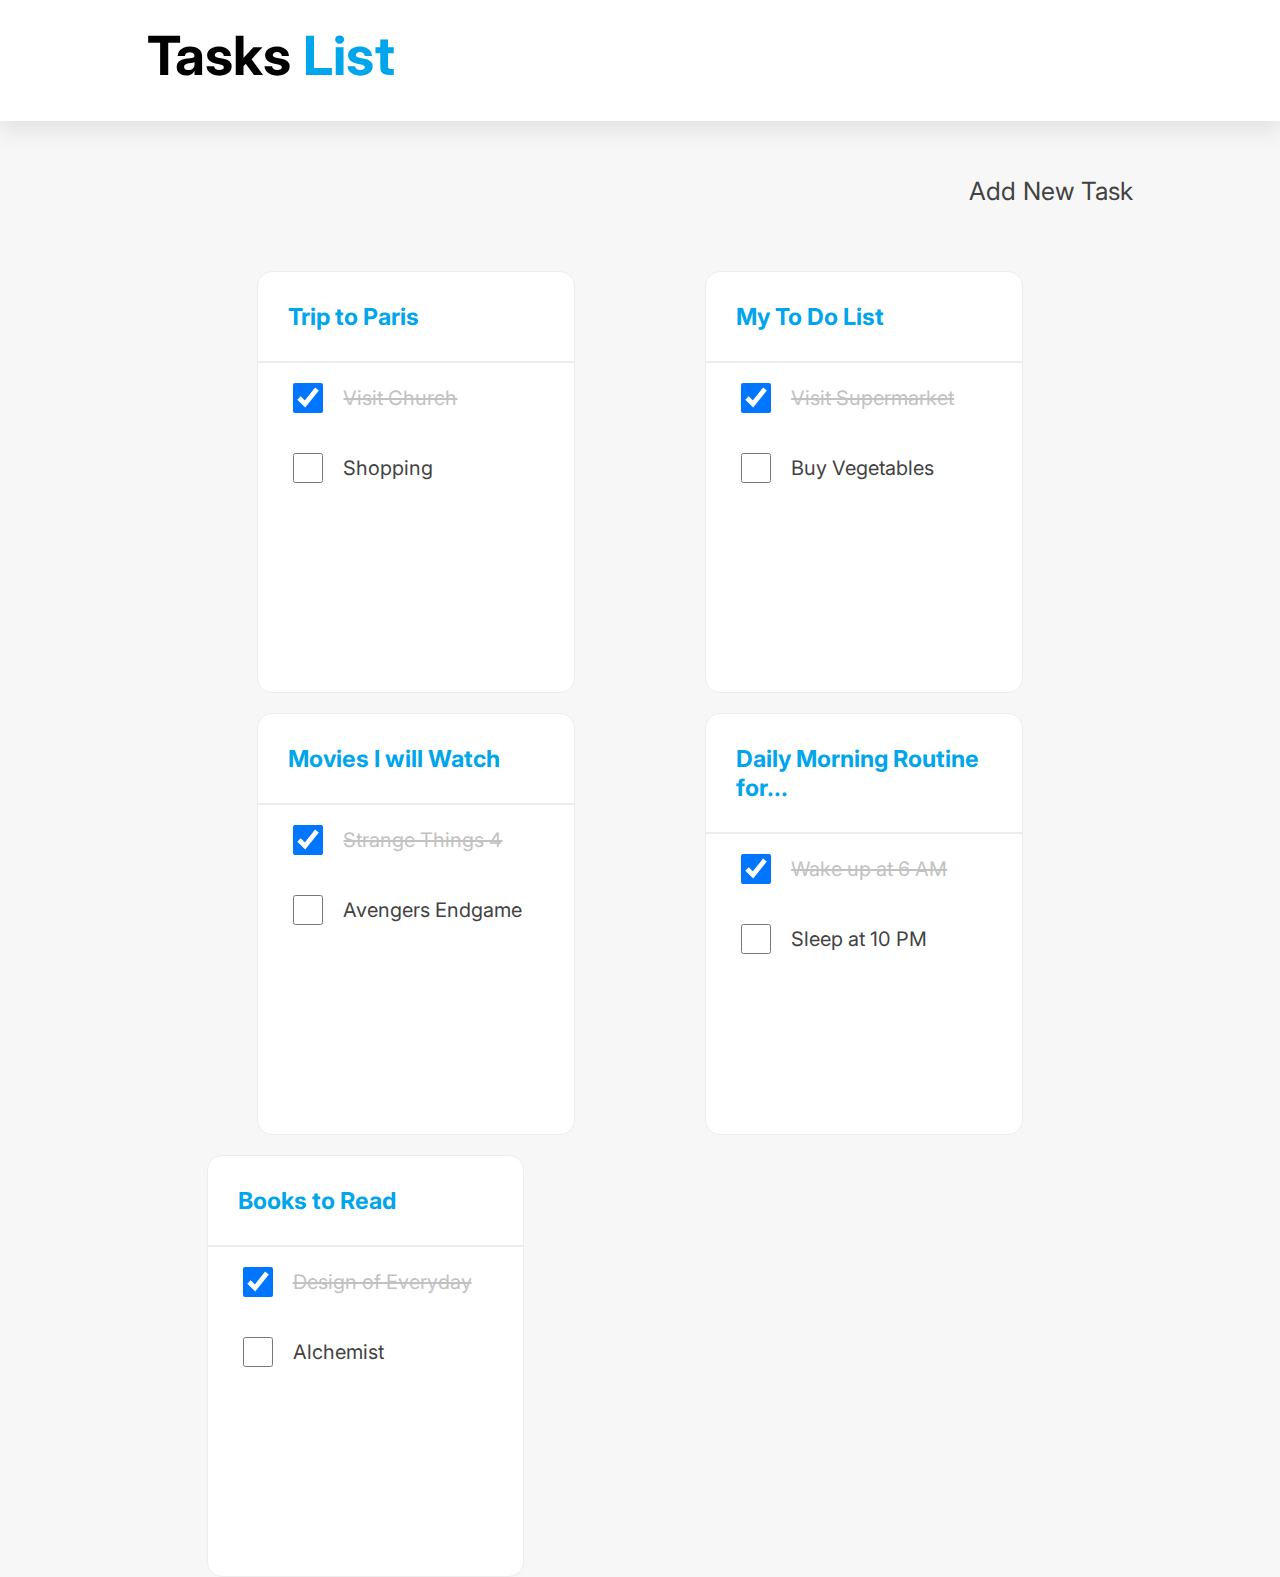
<file: index.html>
<!DOCTYPE html>
<html lang="en">
<head>
   <meta charset="UTF-8">
   <meta http-equiv="X-UA-Compatible" content="IE=edge">
   <meta name="viewport" content="width=device-width, initial-scale=1.0">
   <link rel="stylesheet" href="https://cdnjs.cloudflare.com/ajax/libs/font-awesome/6.4.0/css/all.min.css"
      integrity="sha512-iecdLmaskl7CVkqkXNQ/ZH/XLlvWZOJyj7Yy7tcenmpD1ypASozpmT/E0iPtmFIB46ZmdtAc9eNBvH0H/ZpiBw=="
      crossorigin="anonymous" referrerpolicy="no-referrer" />
   <link rel="preconnect" href="https://fonts.googleapis.com">
   <link rel="preconnect" href="https://fonts.gstatic.com" crossorigin>
   <link href="https://fonts.googleapis.com/css2?family=Inter&display=swap" rel="stylesheet">
   <link rel="stylesheet" href="style.css">
   <title>Todo App UI Web</title>
</head>
<body>
   
   <div class="head">
      <h1 class="title">Tasks <span class="title1">List</span></h1>
   </div>

   <div class="second">
      <a href="./index2.html" class="new-task">
         <div><i class="fa-solid fa-circle-plus icon"></i></div>
         <div class="task">Add New Task</div>
      </a>
   </div>

   <div class="task-box">
   
      <div class="box">
         <form>
            <h3><a href="./index3.html" class="special">Trip to Paris</a></h3>
            <hr>
   
            <div class="tick">
               <input type="checkbox" name="Church" id="church" checked><label for="church" class="strike">Visit
                  Church</label>
            </div>
   
            <div class="tick">
               <input type="checkbox" name="Shopping" id="shopping"><label for="shopping">Shopping</label>
            </div>
   
         </form>
      </div>
   
      <div class="box2 box">
         <form>
            <h3>My To Do List</h3>
            <hr>
   
            <div class="tick">
               <input type="checkbox" name="super-market" id="market" checked><label for="market" class="strike">Visit
                  Supermarket</label>
            </div>
   
            <div class="tick">
               <input type="checkbox" name="buy-vegetables" id="vegetable"><label for="vegetable">Buy Vegetables</label>
            </div>
   
         </form>
      </div>
   
      <div class="box3 box">
         <form>
            <h3>Movies I will Watch</h3>
            <hr>
   
            <div class="tick">
               <input type="checkbox" name="Strange-things" id="strange" checked><label for="strange"
                  class="strike">Strange Things 4</label>
            </div>
   
            <div class="tick">
               <input type="checkbox" name="avengers" id="avenger"><label for="avenger">Avengers Endgame</label>
            </div>
   
         </form>
      </div>
   
      <div class="box4 box">
         <form>
            <h3>Daily Morning Routine for...</h3>
            <hr>
   
            <div class="tick">
               <input type="checkbox" name="wake-up" id="wake" checked><label for="wake" class="strike">Wake up at 6
                  AM</label>
            </div>
   
            <div class="tick">
               <input type="checkbox" name="sleep-at" id="sleep"><label for="sleep">Sleep at 10 PM</label>
            </div>
   
         </form>
      </div>
   
      <div class="box5 box">
         <form>
            <h3>Books to Read</h3>
            <hr>
   
            <div class="tick">
               <input type="checkbox" name="design-of-everyday" id="design" checked><label for="design"
                  class="strike">Design of Everyday</label>
            </div>
   
            <div class="tick">
               <input type="checkbox" name="Alchemist" id="alchemy"><label for="alchemy">Alchemist</label>
            </div>
   
         </form>
      </div>
   
      <div class="box6">
      </div>
   
   </div>


</body>
</html>
</file>
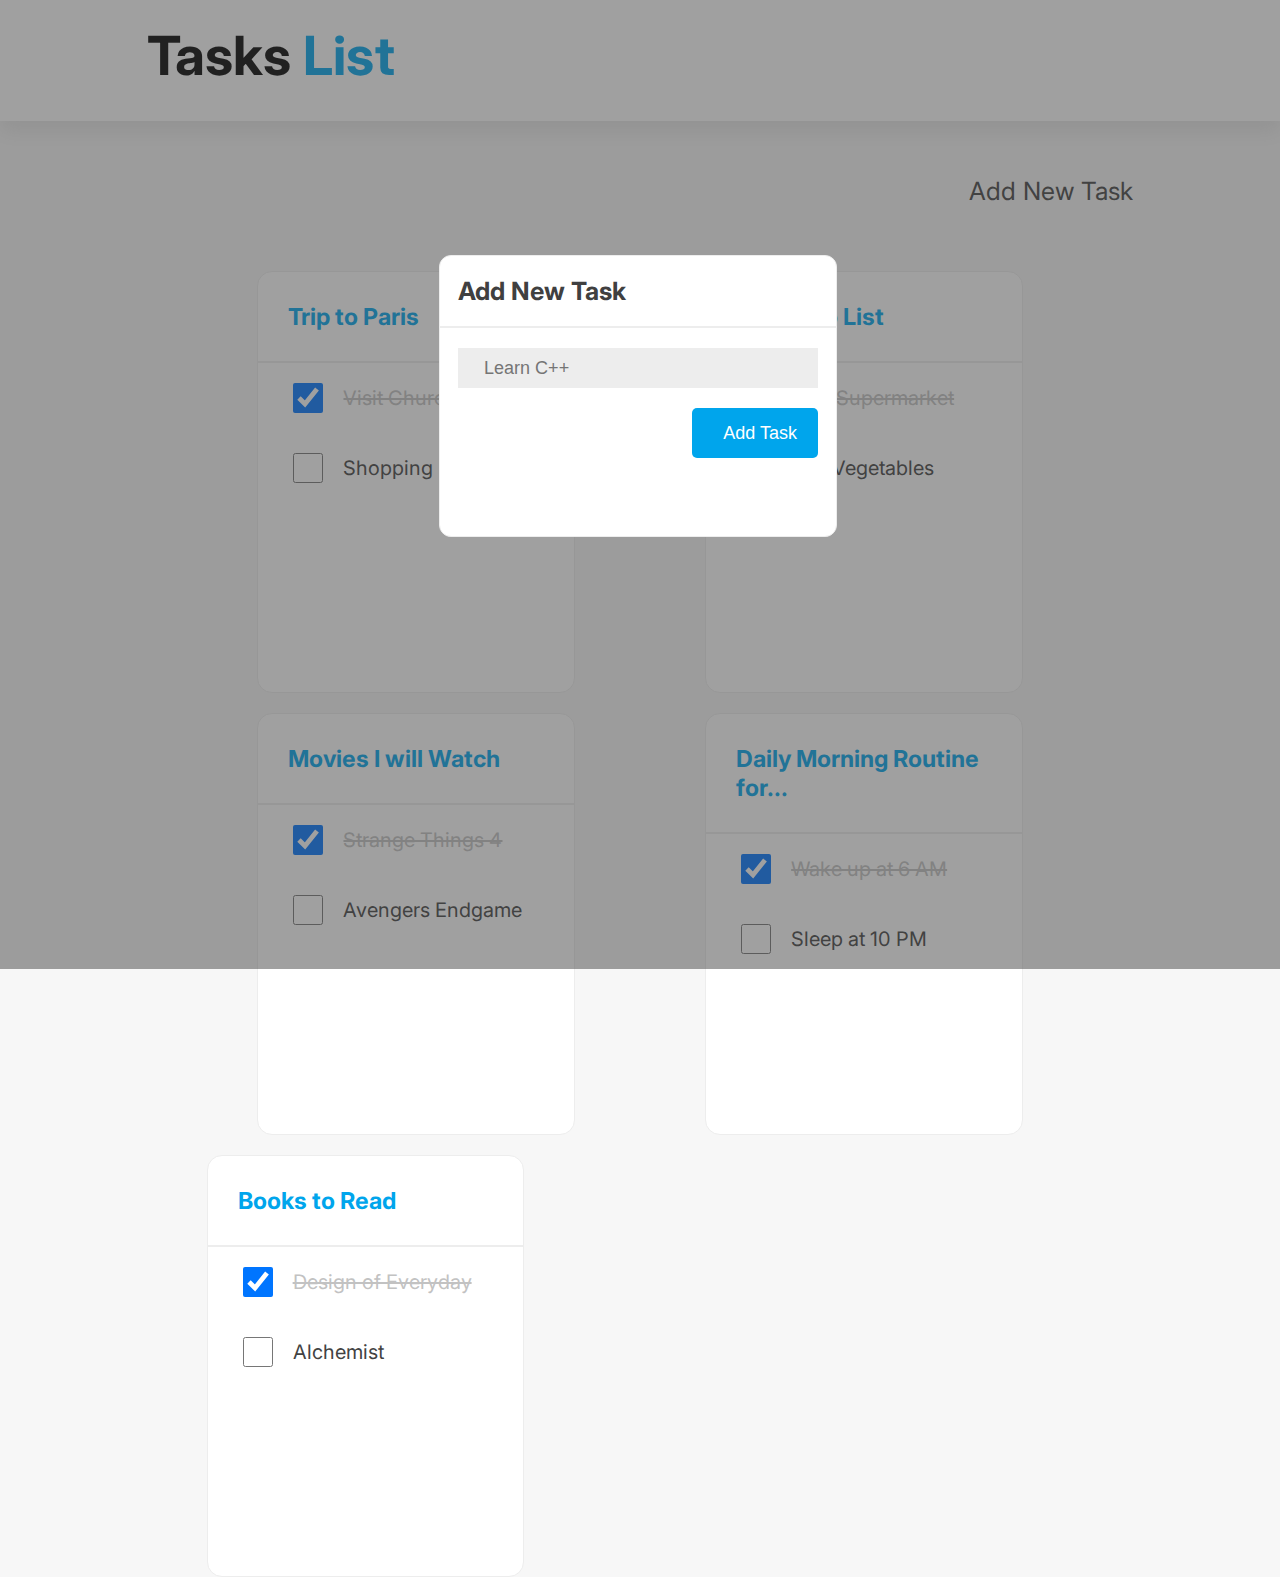
<file: index2.html>
<!DOCTYPE html>
<html lang="en">

<head>
   <meta charset="UTF-8">
   <meta http-equiv="X-UA-Compatible" content="IE=edge">
   <meta name="viewport" content="width=device-width, initial-scale=1.0">
   <link rel="stylesheet" href="https://cdnjs.cloudflare.com/ajax/libs/font-awesome/6.4.0/css/all.min.css"
      integrity="sha512-iecdLmaskl7CVkqkXNQ/ZH/XLlvWZOJyj7Yy7tcenmpD1ypASozpmT/E0iPtmFIB46ZmdtAc9eNBvH0H/ZpiBw=="
      crossorigin="anonymous" referrerpolicy="no-referrer" />
   <link rel="preconnect" href="https://fonts.googleapis.com">
   <link rel="preconnect" href="https://fonts.gstatic.com" crossorigin>
   <link href="https://fonts.googleapis.com/css2?family=Inter&display=swap" rel="stylesheet">
   <link rel="stylesheet" href="style.css">
   <title>Todo App UI Web</title>
</head>

<body>

   <div class="head">
      <h1 class="title">Tasks <span class="title1">List</span></h1>
   </div>

   <div class="second">
      <a href="./index2.html" class="new-task common">
         <div><i class="fa-solid fa-circle-plus icon"></i></div>
         <div class="task">Add New Task</div>
      </a>
   </div>

   <div class="task-box">

      <div class="box">
         <form>
            <h3><a href="./index3.html" class="special">Trip to Paris</a></h3>
            <hr>

            <div class="tick">
               <input type="checkbox" name="Church" id="church" checked><label for="church" class="strike">Visit
                  Church</label>
            </div>

            <div class="tick">
               <input type="checkbox" name="Shopping" id="shopping"><label for="shopping">Shopping</label>
            </div>

         </form>
      </div>

      <div class="box2 box">
         <form>
            <h3>My To Do List</h3>
            <hr>

            <div class="tick">
               <input type="checkbox" name="super-market" id="market" checked><label for="market" class="strike">Visit
                  Supermarket</label>
            </div>

            <div class="tick">
               <input type="checkbox" name="buy-vegetables" id="vegetable"><label for="vegetable">Buy Vegetables</label>
            </div>

         </form>
      </div>

      <div class="box3 box">
         <form>
            <h3>Movies I will Watch</h3>
            <hr>

            <div class="tick">
               <input type="checkbox" name="Strange-things" id="strange" checked><label for="strange"
                  class="strike">Strange Things 4</label>
            </div>

            <div class="tick">
               <input type="checkbox" name="avengers" id="avenger"><label for="avenger">Avengers Endgame</label>
            </div>

         </form>
      </div>

      <div class="box4 box">
         <form>
            <h3>Daily Morning Routine for...</h3>
            <hr>

            <div class="tick">
               <input type="checkbox" name="wake-up" id="wake" checked><label for="wake" class="strike">Wake up at 6
                  AM</label>
            </div>

            <div class="tick">
               <input type="checkbox" name="sleep-at" id="sleep"><label for="sleep">Sleep at 10 PM</label>
            </div>

         </form>
      </div>

      <div class="box5 box">
         <form>
            <h3>Books to Read</h3>
            <hr>

            <div class="tick">
               <input type="checkbox" name="design-of-everyday" id="design" checked><label for="design"
                  class="strike">Design of Everyday</label>
            </div>

            <div class="tick">
               <input type="checkbox" name="Alchemist" id="alchemy"><label for="alchemy">Alchemist</label>
            </div>

         </form>
      </div>

      <div class="box6">
      </div>

   </div>

   <div class="blur-container">
   
   </div>

   <div class="ghost">
      <div class="task2 box1">
         <form>
            <div class="task3">
               <h2>Add New Task </h2>
               <a href="./index.html"><i class="fa-solid fa-xmark x-mark"></i></a>
            </div>
            <hr>
            <input type="text" name="task" id="task" placeholder="Learn C++">
      
            <div class="go">
               <button><i class="fa-solid fa-plus plus"></i> Add Task</button>
            </div>
         </form>
      </div>
   </div>


</body>

</html>
</file>
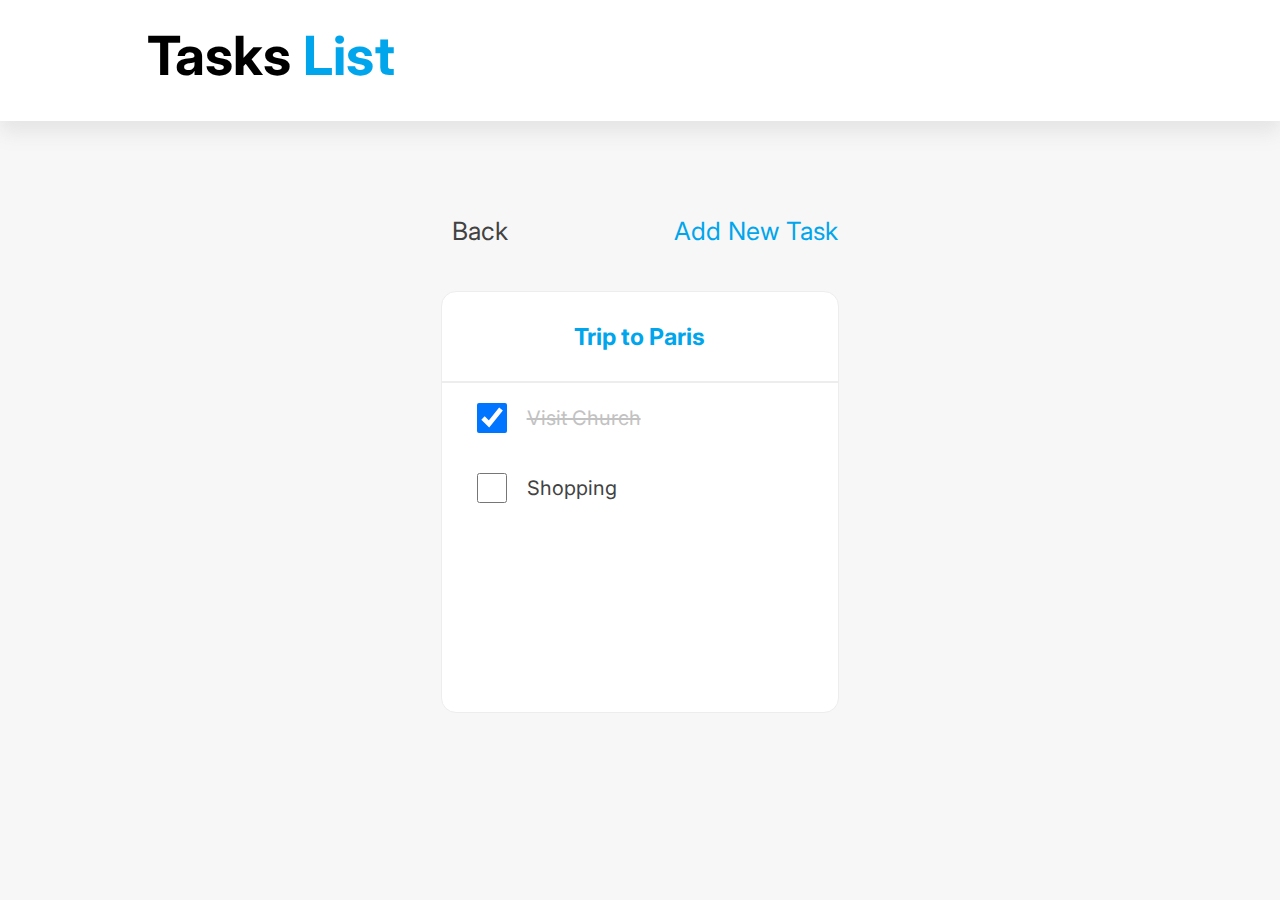
<file: index3.html>
<!DOCTYPE html>
<html lang="en">

<head>
   <meta charset="UTF-8">
   <meta http-equiv="X-UA-Compatible" content="IE=edge">
   <meta name="viewport" content="width=device-width, initial-scale=1.0">
   <link rel="stylesheet" href="https://cdnjs.cloudflare.com/ajax/libs/font-awesome/6.4.0/css/all.min.css"
      integrity="sha512-iecdLmaskl7CVkqkXNQ/ZH/XLlvWZOJyj7Yy7tcenmpD1ypASozpmT/E0iPtmFIB46ZmdtAc9eNBvH0H/ZpiBw=="
      crossorigin="anonymous" referrerpolicy="no-referrer" />
   <link rel="preconnect" href="https://fonts.googleapis.com">
   <link rel="preconnect" href="https://fonts.gstatic.com" crossorigin>
   <link href="https://fonts.googleapis.com/css2?family=Inter&display=swap" rel="stylesheet">
   <link rel="stylesheet" href="style.css">
   <title>Todo App UI Web</title>
</head>

<body>

   <div class="head">
      <h1 class="title">Tasks <span class="title1">List</span></h1>
   </div>

   <div class="second2">
      <div class="new-task">
         <a href="./index.html">
            <div><i class="fa-solid fa-circle-arrow-left left-arrow"></i></div>
         </a>
         <div class="mob-font">Back</div>
      </div>
      
      <div class="new-task">
         <div><i class="fa-solid fa-circle-plus icon mob-icon"></i></div>
         <div class="mob-font"><a href="./index4.html">Add New Task</a></div>
      </div>
   </div>

   <div class="box1 box">
      <form>
         <h3>Trip to Paris</h3>
         <hr>
   
         <div class="tick">
            <input type="checkbox" name="Church" id="church" checked><label for="church" class="strike">Visit
               Church</label>
         </div>
   
         <div class="tick">
            <input type="checkbox" name="Shopping" id="shopping"><label for="shopping">Shopping</label>
         </div>
   
      </form>
   </div>
   
</body>

</html>
</file>
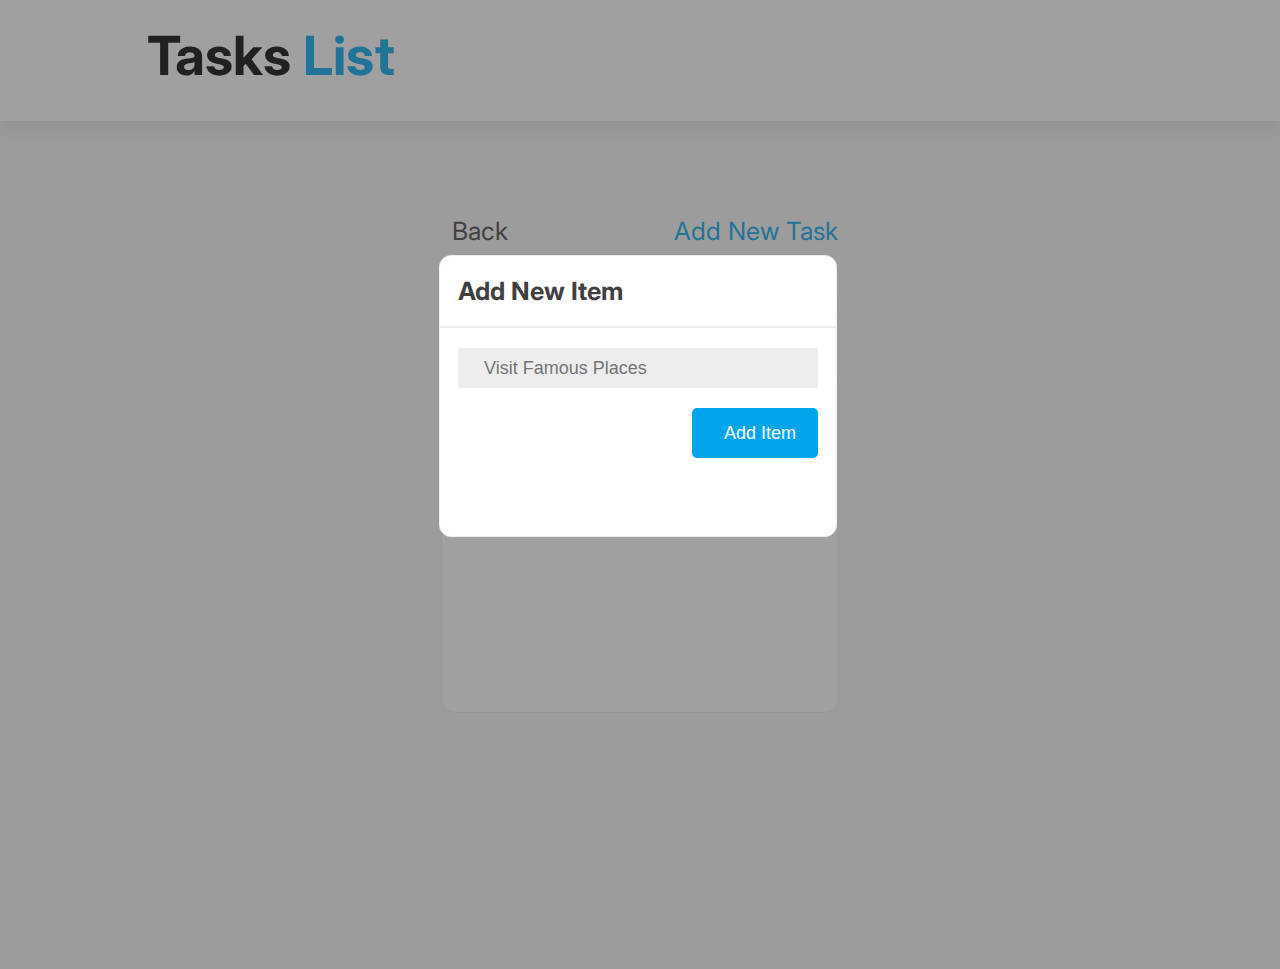
<file: index4.html>
<!DOCTYPE html>
<html lang="en">

<head>
   <meta charset="UTF-8">
   <meta http-equiv="X-UA-Compatible" content="IE=edge">
   <meta name="viewport" content="width=device-width, initial-scale=1.0">
   <link rel="stylesheet" href="https://cdnjs.cloudflare.com/ajax/libs/font-awesome/6.4.0/css/all.min.css"
      integrity="sha512-iecdLmaskl7CVkqkXNQ/ZH/XLlvWZOJyj7Yy7tcenmpD1ypASozpmT/E0iPtmFIB46ZmdtAc9eNBvH0H/ZpiBw=="
      crossorigin="anonymous" referrerpolicy="no-referrer" />
   <link rel="preconnect" href="https://fonts.googleapis.com">
   <link rel="preconnect" href="https://fonts.gstatic.com" crossorigin>
   <link href="https://fonts.googleapis.com/css2?family=Inter&display=swap" rel="stylesheet">
   <link rel="stylesheet" href="style.css">
   <title>Todo App UI Web</title>
</head>

<body>

   <div class="head">
      <h1 class="title">Tasks <span class="title1">List</span></h1>
   </div>
   
   <div class="second2">
      <div class="new-task">
         <a href="./index.html">
            <div><i class="fa-solid fa-circle-arrow-left left-arrow"></i></div>
         </a>
         <div class="mob-font">Back</div>
      </div>
   
      <div class="new-task">
         <div><i class="fa-solid fa-circle-plus icon mob-icon"></i></div>
         <div class="mob-font"><a href="./index4.html">Add New Task</a></div>
      </div>
   </div>
   

   <div class="box1 box">
      <form>
         <h3>Trip to Paris</h3>
         <hr>
   
         <div class="tick">
            <input type="checkbox" name="Church" id="church" checked><label for="church" class="strike">Visit
               Church</label>
         </div>
   
         <div class="tick">
            <input type="checkbox" name="Shopping" id="shopping"><label for="shopping">Shopping</label>
         </div>
   
      </form>
   </div>

   <div class="blur-container">

   </div>

   <div class="ghost">
      <div class="task2 box1">
         <form>
            <h2 class="task3">Add New Item <a href="./index3.html"><i class="fa-solid fa-xmark x-mark"></i></a></h2>
            <hr>
            <input type="text" name="task" id="task" placeholder="Visit Famous Places">
            <div class="go">
               <button><i class="fa-solid fa-plus plus"></i> Add Item</button>
            </div>
         </form>
      </div>
   </div>

</body>

</html>
</file>
<file: style.css>
* {
   margin: 0px;
   padding: 0px;
}

body {
   background-color: #F7F7F7;
   font-family: 'Inter', sans-serif;
}

.head {
   height: 75px;
   background-color: white;
   font-size: 27px;
   padding: 23px 0px;
   box-shadow: 0px 10px 20px #7B7B7B29;
}

/* position styles to move the heading */
.title {
   width: 77%;
   margin: auto;
}

/* color for "List" title */
.title1 {
   color: #00A5EC;
}

/* styles for "add new task" box */

/* second box which contain "plus" and "Add new task" */
.second {
   width: 77%;
   margin: auto;
   margin-top: 40px;
   display: flex;
   justify-content: flex-end;
}

.new-task {
   display: flex;
   justify-content: center;
   align-items: center;
   font-size: 25px;
   color: #424242;
   text-decoration: none;
}

/* icon styles */
.icon {
   color: #00A5EC;
   font-size: 50px;
   margin-right: 15px;
}

/* third part of the first-page styles */

.task-box {
   margin: auto;
   margin-top: 50px;
   width: 77%;
   display: flex;
   justify-content: space-evenly;
   align-items: center;
   flex-wrap: wrap;
   gap: 20px;
}

.box {
   border: 1px solid #EDEDED;
   border-radius: 15px;
   background-color: white;
   width: 32%;
   height: 420px;
   font-size: 20px;
   color: #424242;
}

.box:hover {
   box-shadow: 0px 0px 20px #67676729;
}

.box6 {
   width: 470px;
   height: 420px;
}

.box h3 {
   box-sizing: border-box;
   padding: 30px 30px;
   color: #00A5EC;
   text-decoration: none;
}

a {
   text-decoration: none;
   color: #00A5EC;
}

.strike {
   text-decoration: line-through;
   text-decoration-color: #C2C2C2;
   color: #C2C2C2;
}

hr {
   border: 1px solid #EDEDED;
}

.tick {
   display: flex;
   justify-content: flex-start;
   align-items: center;
}

input {
   box-sizing: border-box;
   margin: 20px;
   margin-left: 35px;
   width: 30px;
   height: 30px;
   color: #EDEDED;
}

/* index2.html styles */

.blur-container {
   position: absolute;
   top: 0px;
   width: 100%;
   height: 969px;
   background-color: #424242;
   opacity: 0.5;
}

.ghost {
   width: 99.7%;
   position: absolute;
   top: 25%;
}

/* box styles */
.task2 {
   border: 1px solid #EDEDED;
   border-radius: 12px;
   background-color: white;
   width: 33%;
   height: 280px;
   margin: auto;
}

.task3 {
   box-sizing: border-box;
   width: 91%;
   height: 70px;
   margin: auto;
   display: flex;
   justify-content: space-between;
   align-items: center;
}

.task2 input {
   display: block;
   width: 91%;
   margin: auto;
   margin-top: 20px;
   margin-bottom: 20px;
   height: 40px;
   border: 1px solid #EDEDED;
   background-color: #EDEDED;
   color: black;
   padding: 5px;
   padding-left: 25px;
   font-size: 18px;
}

.go {
   width: 91%;
   margin: auto;
   display: flex;
   justify-content: flex-end;
}

.task2 button {
   width: 35%;
   height: 50px;
   font-size: 18px;
   color: white;
   background-color: #00A5EC;
   border: none;
   border-radius: 5px;
}

.task2 h2 {
   color: #404040;
   font-size: 25px;
}

.x-mark {
   color: #858585;
   font-size: 30px;
}

.plus {
   margin-right: 10px;
} 


/* index3.html styles */

.second2 {
   width: 31%;
   margin: auto;
   margin-top: 80px;
   display: flex;
   justify-content: space-between;
}

.left-arrow {
   font-size: 40px;
   padding-right: 10px;
   color: #424242;
}

.box1 {
   width: 31%;
   margin: auto;
   margin-top: 30px;
}

.box1 h3 {
   text-align: center;
}
</file>
